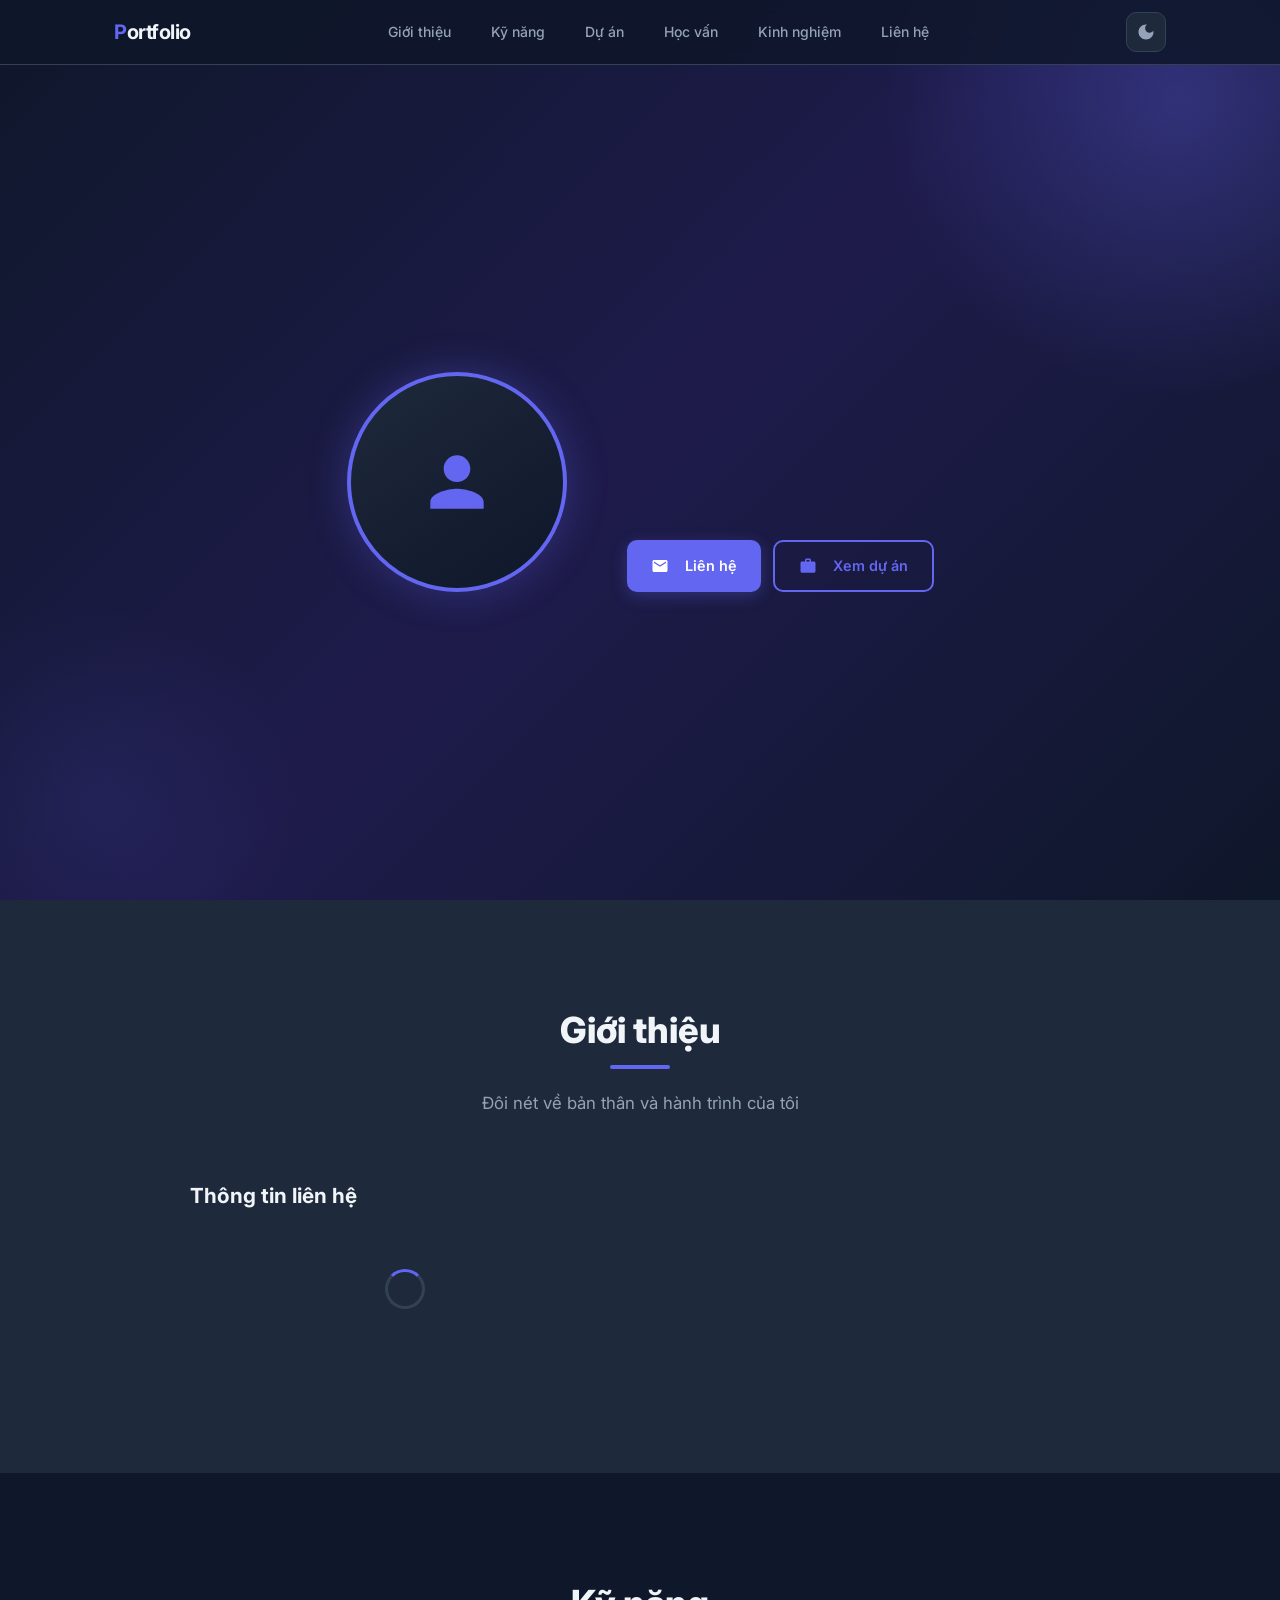
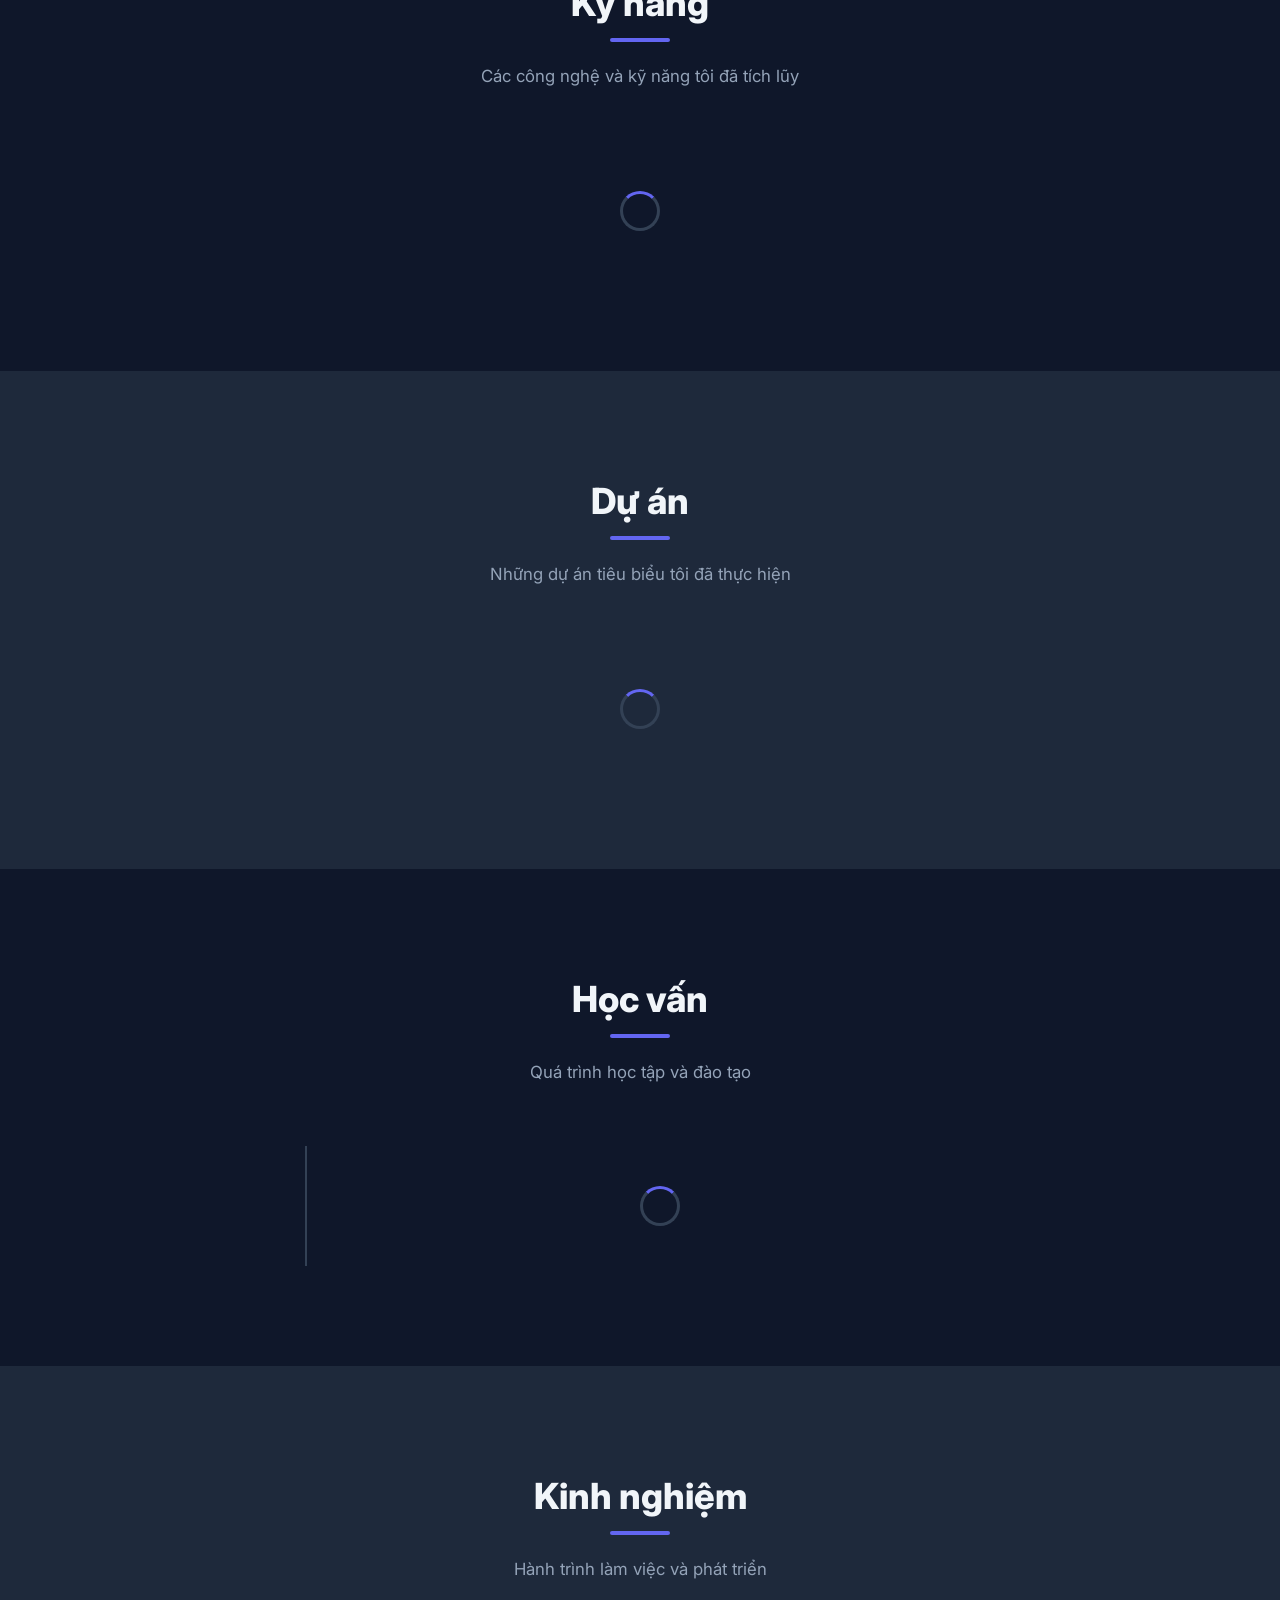
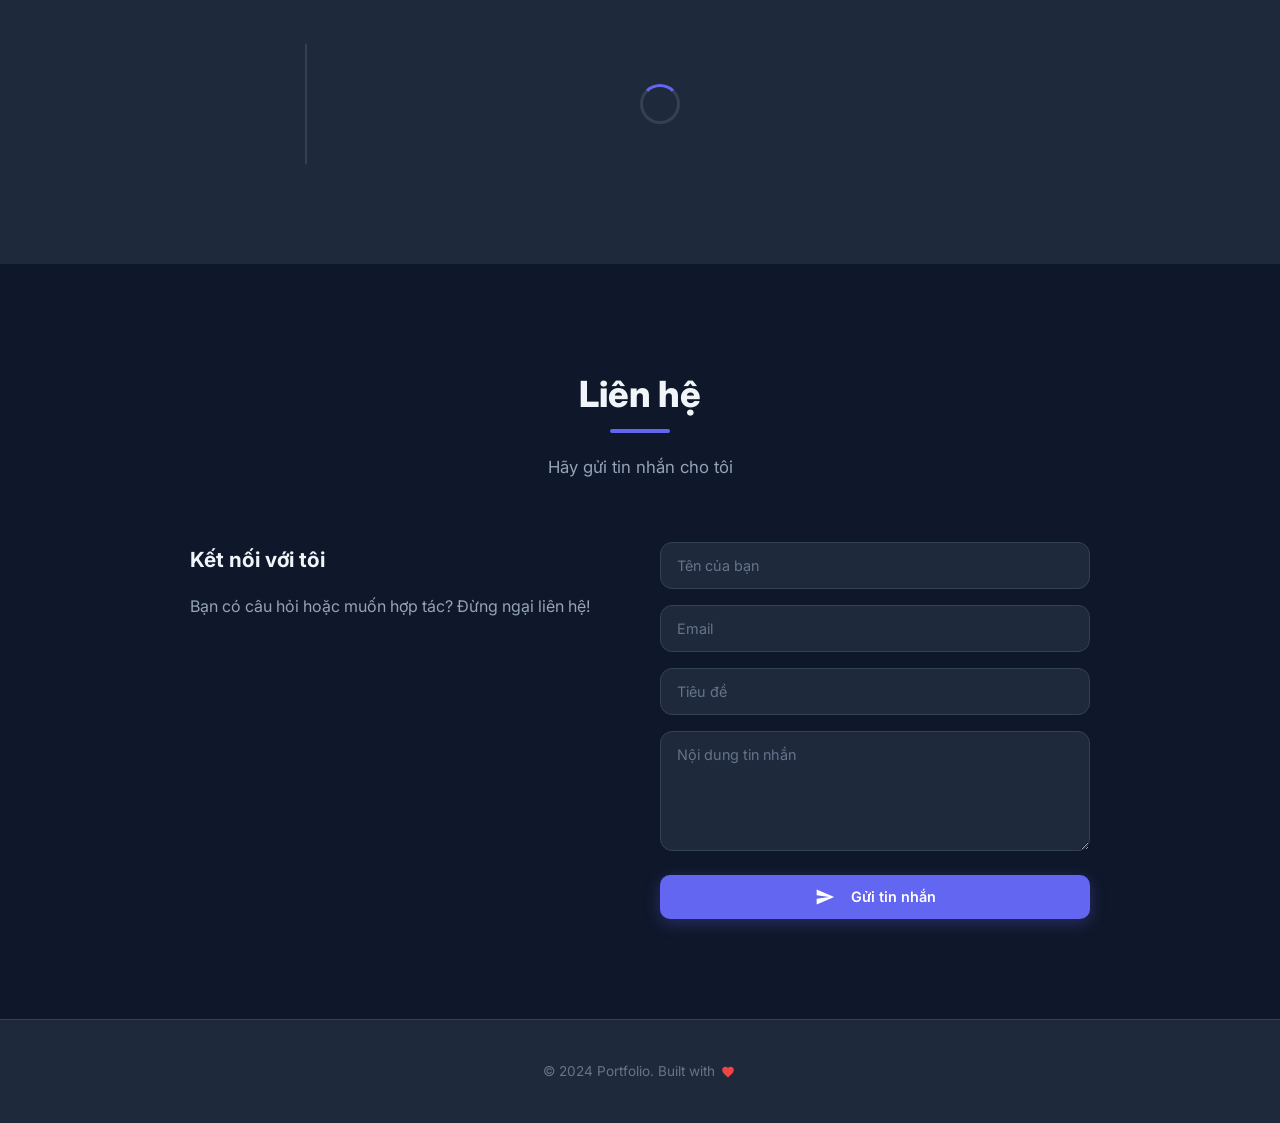
<file: profile/index.html>
<!DOCTYPE html>
<html lang="vi" data-theme="dark">
<head>
    <meta charset="UTF-8" />
    <meta name="viewport" content="width=device-width, initial-scale=1.0" />
    <meta name="description" content="Portfolio cá nhân — giới thiệu kỹ năng, dự án và kinh nghiệm của một Fullstack Developer chuyên nghiệp." />
    <meta name="keywords" content="Portfolio, Fullstack Developer, Web Development, CV Online, Trần Đình Hoàng" />
    <meta name="author" content="Trần Đình Hoàng" />

    <!-- Open Graph / Facebook / Zalo -->
    <meta property="og:type" content="website" />
    <meta property="og:url" content="https://anshin.infinityfree.me/" />
    <meta property="og:title" content="Trần Đình Hoàng — Portfolio & CV Online" />
    <meta property="og:description" content="Khám phá các dự án, kỹ năng và hành trình phát triển phần mềm của tôi. Kết nối để cùng tạo nên những sản phẩm tuyệt vời." />
    <meta property="og:image" content="https://anshin.infinityfree.me/uploads/og-preview.jpg" />
    <meta property="og:image:secure_url" content="https://anshin.infinityfree.me/uploads/og-preview.jpg" />
    <meta property="og:image:type" content="image/jpeg" />
    <meta property="og:image:width" content="1200" />
    <meta property="og:image:height" content="630" />
    <meta property="og:image:alt" content="Trần Đình Hoàng Portfolio Preview" />

    <!-- Twitter -->
    <meta property="twitter:card" content="summary_large_image" />
    <meta property="twitter:url" content="https://anshin.infinityfree.me/" />
    <meta property="twitter:title" content="Trần Đình Hoàng — Portfolio & CV Online" />
    <meta property="twitter:description" content="Khám phá các dự án, kỹ năng và hành trình phát triển phần mềm của tôi." />
    <meta property="twitter:image" content="https://anshin.infinityfree.me/uploads/og-preview.jpg" />

    <title>Trần Đình Hoàng — Portfolio</title>
    <link rel="stylesheet" href="css/style.css?v=3" />
</head>
<body>
<!-- Preloader -->
<div id="preloader" class="preloader">
    <div class="preloader-content">
        <div class="spinner"></div>
        <p>Đang tải...</p>
    </div>
</div>


<!-- Navigation -->
<nav class="navbar">
    <div class="container">
        <a href="#" class="nav-logo" id="navLogo"><span>P</span>ortfolio</a>
        <ul class="nav-links" id="navLinks">
            <li><a href="#about">Giới thiệu</a></li>
            <li><a href="#skills">Kỹ năng</a></li>
            <li><a href="#projects">Dự án</a></li>
            <li><a href="#education">Học vấn</a></li>
            <li><a href="#experience">Kinh nghiệm</a></li>
            <li><a href="#contact">Liên hệ</a></li>
        </ul>
        <div class="nav-actions">
            <button class="theme-btn" id="themeBtn" title="Đổi theme">
                <svg viewBox="0 0 24 24" style="width:20px;height:20px;fill:currentColor;"><path d="M12 3c-4.97 0-9 4.03-9 9s4.03 9 9 9 9-4.03 9-9c0-.46-.04-.92-.1-1.36-.98 1.37-2.58 2.26-4.4 2.26-3.03 0-5.5-2.47-5.5-5.5 0-1.82.89-3.42 2.26-4.4-.44-.06-.9-.1-1.36-.1z"/></svg>
            </button>
            <button class="nav-toggle" id="navToggle">
                <svg viewBox="0 0 24 24" style="width:24px;height:24px;fill:currentColor;"><path d="M3 18h18v-2H3v2zm0-5h18v-2H3v2zm0-7v2h18V6H3z"/></svg>
            </button>
        </div>
    </div>
</nav>

<!-- Hero Section -->
<section class="hero" id="hero">
    <div class="container">
        <div class="hero-content">
            <div class="hero-avatar" id="heroAvatar">
                <div class="avatar-placeholder">
                    <svg viewBox="0 0 24 24" style="width:80px;height:80px;fill:var(--accent);"><path d="M12 12c2.21 0 4-1.79 4-4s-1.79-4-4-4-4 1.79-4 4 1.79 4 4 4zm0 2c-2.67 0-8 1.34-8 4v2h16v-2c0-2.66-5.33-4-8-4z"/></svg>
                </div>
            </div>
            <div class="hero-text">
                <h1 id="heroName">&nbsp;</h1>
                <div class="title" id="heroTitle">&nbsp;</div>
                <p class="bio" id="heroBio">&nbsp;</p>
                <div class="hero-buttons">
                    <a href="#contact" class="btn btn-primary">
                        <svg viewBox="0 0 24 24" style="width:18px;height:18px;fill:currentColor;margin-right:8px;"><path d="M20 4H4c-1.1 0-1.99.9-1.99 2L2 18c0 1.1.9 2 2 2h16c1.1 0 2-.9 2-2V6c0-1.1-.9-2-2-2zm0 4l-8 5-8-5V6l8 5 8-5v2z"/></svg>
                        Liên hệ
                    </a>
                    <a href="#projects" class="btn btn-outline">
                        <svg viewBox="0 0 24 24" style="width:18px;height:18px;fill:currentColor;margin-right:8px;"><path d="M20 6h-4V4c0-1.11-.89-2-2-2h-4c-1.11 0-2 .89-2 2v2H4c-1.11 0-1.99.89-1.99 2L2 19c0 1.11.89 2 2 2h16c1.11 0 2-.89 2-2V8c0-1.11-.89-2-2-2zm-6 0h-4V4h4v2z"/></svg>
                        Xem dự án
                    </a>
                    <a href="#" id="cvDownloadBtn" class="btn btn-outline" style="display:none" download>
                        <svg viewBox="0 0 24 24" style="width:18px;height:18px;fill:currentColor;margin-right:8px;"><path d="M14 2H6c-1.1 0-1.99.9-1.99 2L4 20c0 1.1.89 2 2 2h12c1.1 0 2-.9 2-2V8l-6-6zm2 16H8v-2h8v2zm0-4H8v-2h8v2zm-3-5V3.5L18.5 9H13z"/></svg>
                        Tải CV
                    </a>
                </div>
            </div>
        </div>
    </div>
</section>

<!-- About Section -->
<section class="section" id="about">
    <div class="container">
        <div class="section-title animate-on-scroll">
            <h2>Giới thiệu</h2>
            <p>Đôi nét về bản thân và hành trình của tôi</p>
        </div>
        <div class="contact-wrapper animate-on-scroll">
            <div class="contact-info">
                <h3>Thông tin liên hệ</h3>
                <div id="contactInfoDetails">
                    <div class="loading"><div class="spinner"></div></div>
                </div>
                <div class="contact-social" id="socialLinks"></div>
            </div>
            <div>
                <p id="aboutBio" style="color:var(--text-secondary);font-size:1.05rem;line-height:1.8;"></p>
            </div>
        </div>
    </div>
</section>

<!-- Skills Section -->
<section class="section" id="skills">
    <div class="container">
        <div class="section-title animate-on-scroll">
            <h2>Kỹ năng</h2>
            <p>Các công nghệ và kỹ năng tôi đã tích lũy</p>
        </div>
        <div class="skills-grid" id="skillsContainer">
            <div class="loading"><div class="spinner"></div></div>
        </div>
    </div>
</section>

<!-- Projects Section -->
<section class="section" id="projects">
    <div class="container">
        <div class="section-title animate-on-scroll">
            <h2>Dự án</h2>
            <p>Những dự án tiêu biểu tôi đã thực hiện</p>
        </div>
        <div class="projects-grid" id="projectsContainer">
            <div class="loading"><div class="spinner"></div></div>
        </div>
    </div>
</section>

<!-- Education Section -->
<section class="section" id="education">
    <div class="container">
        <div class="section-title animate-on-scroll">
            <h2>Học vấn</h2>
            <p>Quá trình học tập và đào tạo</p>
        </div>
        <div class="timeline" id="educationContainer">
            <div class="loading"><div class="spinner"></div></div>
        </div>
    </div>
</section>

<!-- Experience Section -->
<section class="section" id="experience">
    <div class="container">
        <div class="section-title animate-on-scroll">
            <h2>Kinh nghiệm</h2>
            <p>Hành trình làm việc và phát triển</p>
        </div>
        <div class="timeline" id="experienceContainer">
            <div class="loading"><div class="spinner"></div></div>
        </div>
    </div>
</section>

<!-- Contact Section -->
<section class="section" id="contact">
    <div class="container">
        <div class="section-title animate-on-scroll">
            <h2>Liên hệ</h2>
            <p>Hãy gửi tin nhắn cho tôi</p>
        </div>
        <div class="contact-wrapper animate-on-scroll">
            <div class="contact-info">
                <h3>Kết nối với tôi</h3>
                <p>Bạn có câu hỏi hoặc muốn hợp tác? Đừng ngại liên hệ!</p>
                <div id="contactInfoDetails2"></div>
            </div>
            <form class="contact-form" id="contactForm">
                <div class="form-group">
                    <input type="text" id="contactName" placeholder="Tên của bạn" required />
                </div>
                <div class="form-group">
                    <input type="email" id="contactEmail" placeholder="Email" required />
                </div>
                <div class="form-group">
                    <input type="text" id="contactSubject" placeholder="Tiêu đề" />
                </div>
                <div class="form-group">
                    <textarea id="contactMessage" placeholder="Nội dung tin nhắn" required></textarea>
                </div>
                <div id="formMessage" class="form-message"></div>
                <button type="submit" class="btn btn-primary" style="width:100%;justify-content:center;">
                    <svg viewBox="0 0 24 24" style="width:20px;height:20px;fill:currentColor;margin-right:8px;"><path d="M2.01 21L23 12 2.01 3 2 10l15 2-15 2z"/></svg>
                    Gửi tin nhắn
                </button>
            </form>
        </div>
    </div>
</section>

<!-- Footer -->
<footer class="footer">
    <div class="container">
        <p>&copy; 2024 Portfolio. Built with <svg viewBox="0 0 24 24" style="width:14px;height:14px;fill:#ef4444;vertical-align:middle;display:inline-block;margin:0 2px;"><path d="M12 21.35l-1.45-1.32C5.4 15.36 2 12.28 2 8.5 2 5.42 4.42 3 7.5 3c1.74 0 3.41.81 4.5 2.09C13.09 3.81 14.76 3 16.5 3 19.58 3 22 5.42 22 8.5c0 3.78-3.4 6.86-8.55 11.54L12 21.35z"/></svg></p>
    </div>
</footer>

<script src="js/main.js?v=3"></script>
</body>
</html>
</file>
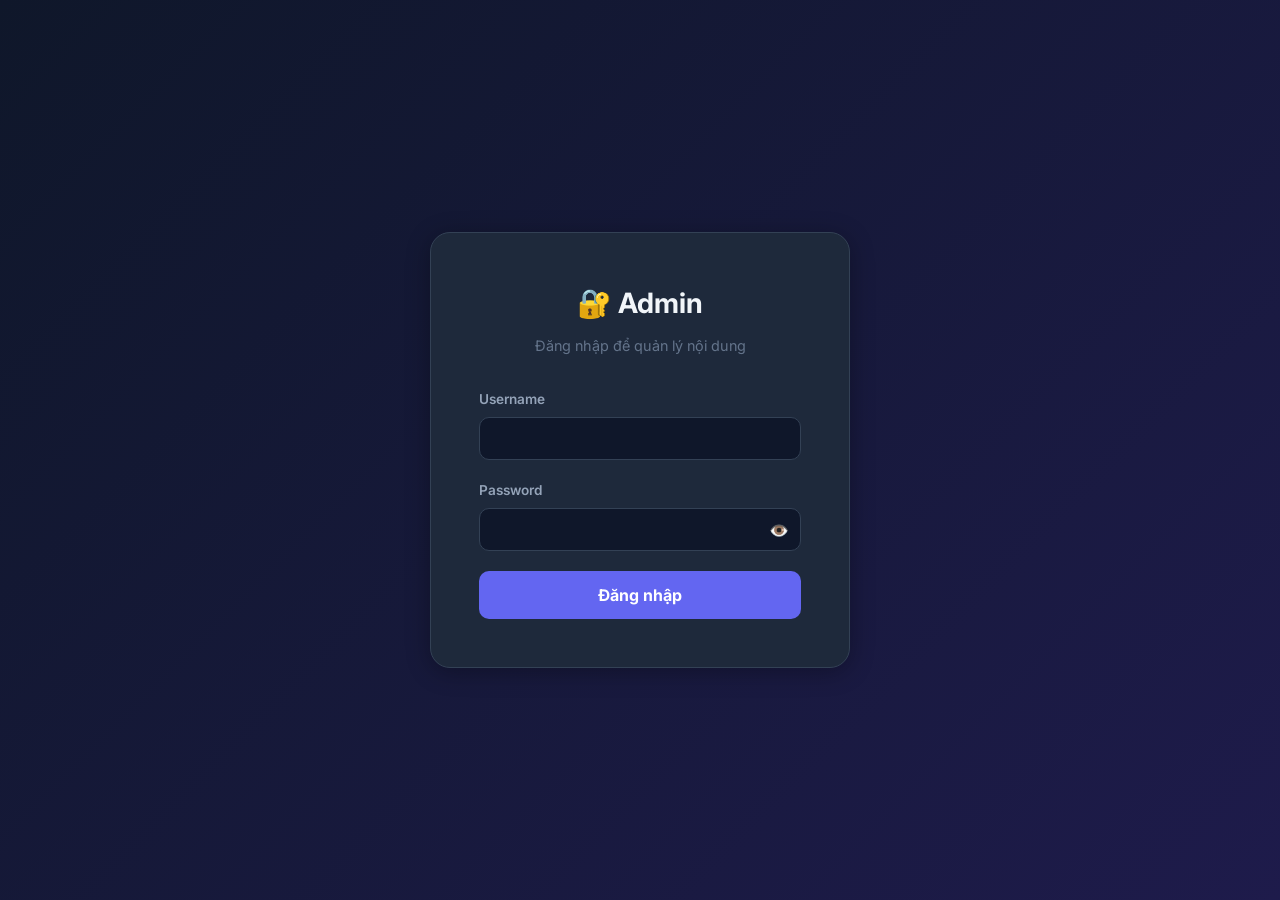
<file: profile/admin/index.html>
<!DOCTYPE html>
<html lang="vi">

<head>
    <meta charset="UTF-8" />
    <meta name="viewport" content="width=device-width, initial-scale=1.0" />
    <title>Admin — Portfolio</title>
    <link rel="stylesheet" href="../css/admin.css?v=3" />
</head>

<body>

    <!-- Loading Screen -->
    <div id="adminLoading">
        <div class="spinner"></div>
    </div>

    <!-- Login Page -->
    <div class="login-wrapper" id="loginPage">
        <div class="login-card">
            <h1>🔐 Admin</h1>
            <p class="subtitle">Đăng nhập để quản lý nội dung</p>
            <div class="login-error" id="loginError"></div>
            <form id="loginForm">
                <div class="form-group">
                    <label>Username</label>
                    <input type="text" id="loginUser" autocomplete="username" required />
                </div>
                <div class="form-group" style="position: relative;">
                    <label>Password</label>
                    <input type="password" id="loginPass" autocomplete="current-password" required />
                    <span id="togglePassword"
                        style="position: absolute; right: 12px; top: 38px; cursor: pointer; color: var(--text-muted);">👁️</span>
                </div>
                <button type="submit" class="login-btn">Đăng nhập</button>
            </form>
        </div>
    </div>

    <div class="admin-layout" id="adminLayout">
        <!-- Sidebar Overlay (Mobile) -->
        <div class="sidebar-overlay" id="sidebarOverlay"></div>
        
        <!-- Sidebar -->
        <aside class="sidebar">
            <div class="sidebar-header">
                <h2><span>⚡</span> Admin Panel</h2>
            </div>
            <nav class="sidebar-nav">
                <a href="#" data-panel="dashboard" class="active"><span class="icon">📊</span> Dashboard</a>
                <a href="#" data-panel="profile"><span class="icon">👤</span> Profile</a>
                <a href="#" data-panel="skills"><span class="icon">🎯</span> Kỹ năng</a>
                <a href="#" data-panel="projects"><span class="icon">📁</span> Dự án</a>
                <a href="#" data-panel="education"><span class="icon">🎓</span> Học vấn</a>
                <a href="#" data-panel="experience"><span class="icon">💼</span> Kinh nghiệm</a>
                <a href="#" data-panel="messages"><span class="icon">📩</span> Tin nhắn <span class="badge"
                        id="msgBadge" style="display:none">0</span></a>
                <a href="#" data-panel="settings"><span class="icon">⚙️</span> Cài đặt</a>
            </nav>
            <div class="sidebar-footer">
                <button class="logout-btn" id="logoutBtn">🚪 Đăng xuất</button>
            </div>
        </aside>

        <!-- Main Content -->
        <main class="admin-main">
            <div class="admin-header">
                <button class="mobile-toggle" id="mobileToggle">☰</button>
                <h1 id="panelTitle">Dashboard</h1>
            </div>

            <!-- Dashboard Panel -->
            <div class="admin-panel active" id="panel-dashboard">
                <div class="dashboard-cards">
                    <div class="dash-card">
                        <div class="icon">🎯</div>
                        <div class="value" id="statSkills">0</div>
                        <div class="label">Kỹ năng</div>
                    </div>
                    <div class="dash-card">
                        <div class="icon">📁</div>
                        <div class="value" id="statProjects">0</div>
                        <div class="label">Dự án</div>
                    </div>
                    <div class="dash-card">
                        <div class="icon">🎓</div>
                        <div class="value" id="statEducation">0</div>
                        <div class="label">Học vấn</div>
                    </div>
                    <div class="dash-card">
                        <div class="icon">💼</div>
                        <div class="value" id="statExperience">0</div>
                        <div class="label">Kinh nghiệm</div>
                    </div>
                    <div class="dash-card">
                        <div class="icon">📩</div>
                        <div class="value" id="statMessages">0</div>
                        <div class="label">Tin nhắn chưa đọc</div>
                    </div>
                </div>
            </div>

            <!-- Profile Panel -->
            <div class="admin-panel" id="panel-profile">
                <form class="admin-form" id="profileForm">
                    <div class="form-group">
                        <label>Avatar</label>
                        <div class="image-upload-area" id="avatarUpload">
                            <div id="avatarPreview">
                                <p>Click để upload avatar</p>
                            </div>
                        </div>
                        <input type="file" id="avatarFile" accept="image/jpeg,image/png,image/webp"
                            style="display:none" />
                        <input type="hidden" id="pf_avatar_url" />
                    </div>
                    <div class="form-row">
                        <div class="form-group"><label>Họ tên</label><input id="pf_full_name" /></div>
                        <div class="form-group"><label>Chức danh</label><input id="pf_title" /></div>
                    </div>
                    <div class="form-group"><label>Giới thiệu</label><textarea id="pf_bio"></textarea></div>
                    <div class="form-row">
                        <div class="form-group"><label>Email</label><input id="pf_email" type="email" /></div>
                        <div class="form-group"><label>Điện thoại</label><input id="pf_phone" /></div>
                    </div>
                    <div class="form-group"><label>Địa chỉ</label><input id="pf_address" /></div>
                    <div class="form-row">
                        <div class="form-group"><label>GitHub</label><input id="pf_github" /></div>
                        <div class="form-group"><label>LinkedIn</label><input id="pf_linkedin" /></div>
                    </div>
                    <div class="form-group">
                        <label>File CV (PDF/DOCX)</label>
                        <div class="cv-upload-wrapper" style="display: flex; gap: 12px; align-items: center;">
                            <input type="file" id="cvFile" accept=".pdf,.docx" style="display:none" />
                            <button type="button" class="btn-edit"
                                onclick="document.getElementById('cvFile').click()">📤 Chọn file CV</button>
                            <span id="cvFileName" style="font-size: 0.85rem; color: var(--text-secondary);">Chưa có
                                file</span>
                            <input type="hidden" id="pf_cv_url" />
                        </div>
                    </div>
                    <div class="form-row">
                        <div class="form-group"><label>Facebook</label><input id="pf_facebook" /></div>
                        <div class="form-group"><label>Website</label><input id="pf_website" /></div>
                    </div>
                    <div class="form-actions"><button type="submit" class="btn-save">💾 Lưu Profile</button></div>
                </form>
            </div>

            <!-- Skills Panel -->
            <div class="admin-panel" id="panel-skills">
                <div class="panel-header">
                    <h2>Danh sách Kỹ năng</h2>
                    <button class="btn-add" onclick="showAddForm('skill')">+ Thêm</button>
                </div>
                <table class="data-table">
                    <thead>
                        <tr>
                            <th>Tên</th>
                            <th>Level</th>
                            <th>Nhóm</th>
                            <th>Thứ tự</th>
                            <th>Thao tác</th>
                        </tr>
                    </thead>
                    <tbody id="skillsTableBody"></tbody>
                </table>
            </div>

            <!-- Projects Panel -->
            <div class="admin-panel" id="panel-projects">
                <div class="panel-header">
                    <h2>Danh sách Dự án</h2>
                    <button class="btn-add" onclick="showAddForm('project')">+ Thêm</button>
                </div>
                <table class="data-table">
                    <thead>
                        <tr>
                            <th>Tên</th>
                            <th>Tech Stack</th>
                            <th>Thứ tự</th>
                            <th>Thao tác</th>
                        </tr>
                    </thead>
                    <tbody id="projectsTableBody"></tbody>
                </table>
            </div>

            <!-- Education Panel -->
            <div class="admin-panel" id="panel-education">
                <div class="panel-header">
                    <h2>Danh sách Học vấn</h2>
                    <button class="btn-add" onclick="showAddForm('education')">+ Thêm</button>
                </div>
                <table class="data-table">
                    <thead>
                        <tr>
                            <th>Trường</th>
                            <th>Bằng cấp</th>
                            <th>Năm</th>
                            <th>Thao tác</th>
                        </tr>
                    </thead>
                    <tbody id="educationTableBody"></tbody>
                </table>
            </div>

            <!-- Experience Panel -->
            <div class="admin-panel" id="panel-experience">
                <div class="panel-header">
                    <h2>Danh sách Kinh nghiệm</h2>
                    <button class="btn-add" onclick="showAddForm('experience')">+ Thêm</button>
                </div>
                <table class="data-table">
                    <thead>
                        <tr>
                            <th>Công ty</th>
                            <th>Vị trí</th>
                            <th>Thời gian</th>
                            <th>Thao tác</th>
                        </tr>
                    </thead>
                    <tbody id="experienceTableBody"></tbody>
                </table>
            </div>

            <!-- Messages Panel -->
            <div class="admin-panel" id="panel-messages">
                <div class="panel-header">
                    <h2>Tin nhắn Liên hệ</h2>
                </div>
                <div id="messagesContainer"></div>
            </div>

            <!-- Settings Panel -->
            <div class="admin-panel" id="panel-settings">
                <form class="admin-form" id="settingsForm">
                    <div class="form-group">
                        <label>Theme mặc định</label>
                        <select id="settingTheme">
                            <option value="dark">🌙 Dark</option>
                            <option value="light">☀️ Light</option>
                            <option value="ocean">🌊 Ocean</option>
                        </select>
                    </div>
                    <div class="form-group">
                        <label>Tiêu đề trang</label>
                        <input id="settingSiteTitle" />
                    </div>
                    <div class="form-actions"><button type="submit" class="btn-save">💾 Lưu cài đặt</button></div>
                </form>
                <hr style="border-color:var(--border);margin:32px 0" />
                <h3 style="margin-bottom:16px">🔑 Đổi mật khẩu</h3>
                <div class="admin-form">
                    <div class="form-group"><label>Mật khẩu hiện tại</label><input type="password" id="currentPass" />
                    </div>
                    <div class="form-group"><label>Mật khẩu mới</label><input type="password" id="newPass" /></div>
                    <div class="form-actions"><button type="button" class="btn-save" onclick="changePassword()">Đổi mật
                            khẩu</button></div>
                </div>
            </div>
            
            <!-- Edit/Add Form Panel -->
            <div class="admin-panel" id="panel-form">
                <div id="editFormContent"></div>
            </div>
        </main>
    </div>

    <!-- Delete Confirmation Modal -->
    <div class="modal-overlay" id="deleteModal">
        <div class="modal">
            <h3>⚠️ Xác nhận xóa</h3>
            <p>Bạn có chắc chắn muốn xóa mục này? Hành động này không thể hoàn tác.</p>
            <div class="modal-actions">
                <button class="btn-cancel" id="cancelDelete">Hủy</button>
                <button class="btn-confirm-delete" id="confirmDelete">Xóa</button>
            </div>
        </div>
    </div>

    <script src="../js/admin.js?v=3"></script>
</body>

</html>
</file>
<file: profile/css/style.css>
/* ============================================
   style.css — Theme & Global Styles
   ============================================ */
@import url('https://fonts.googleapis.com/css2?family=Inter:wght@300;400;500;600;700;800;900&display=swap');

/* --- CSS Variables: Dark Theme (default) --- */
:root {
    --font-main: 'Inter', sans-serif;
    --bg-primary: #0f172a;
    --bg-secondary: #1e293b;
    --bg-card: #1e293b;
    --bg-card-hover: #334155;
    --text-primary: #f1f5f9;
    --text-secondary: #94a3b8;
    --text-muted: #64748b;
    --accent: #6366f1;
    --accent-hover: #818cf8;
    --accent-glow: rgba(99,102,241,0.3);
    --border: #334155;
    --gradient-hero: linear-gradient(135deg, #0f172a 0%, #1e1b4b 50%, #0f172a 100%);
    --gradient-card: linear-gradient(145deg, #1e293b, #0f172a);
    --shadow: 0 4px 24px rgba(0,0,0,0.3);
    --shadow-lg: 0 8px 40px rgba(0,0,0,0.4);
    --radius: 12px;
    --radius-lg: 20px;
    --nav-bg: rgba(15,23,42,0.85);
    --progress-bg: #334155;
    --timeline-line: #334155;
    --scrollbar-bg: #1e293b;
    --scrollbar-thumb: #475569;
}

/* --- Light Theme --- */
[data-theme="light"] {
    --bg-primary: #f8fafc;
    --bg-secondary: #ffffff;
    --bg-card: #ffffff;
    --bg-card-hover: #f1f5f9;
    --text-primary: #0f172a;
    --text-secondary: #475569;
    --text-muted: #94a3b8;
    --accent: #6366f1;
    --accent-hover: #4f46e5;
    --accent-glow: rgba(99,102,241,0.15);
    --border: #e2e8f0;
    --gradient-hero: linear-gradient(135deg, #f8fafc 0%, #e0e7ff 50%, #f8fafc 100%);
    --gradient-card: linear-gradient(145deg, #ffffff, #f1f5f9);
    --shadow: 0 4px 24px rgba(0,0,0,0.08);
    --shadow-lg: 0 8px 40px rgba(0,0,0,0.12);
    --nav-bg: rgba(248,250,252,0.85);
    --progress-bg: #e2e8f0;
    --timeline-line: #cbd5e1;
    --scrollbar-bg: #f1f5f9;
    --scrollbar-thumb: #cbd5e1;
}

/* --- Ocean Theme --- */
[data-theme="ocean"] {
    --bg-primary: #0c1222;
    --bg-secondary: #122040;
    --bg-card: #122040;
    --bg-card-hover: #1a3060;
    --text-primary: #e0f2fe;
    --text-secondary: #7dd3fc;
    --text-muted: #38bdf8;
    --accent: #0ea5e9;
    --accent-hover: #38bdf8;
    --accent-glow: rgba(14,165,233,0.3);
    --border: #1e3a5f;
    --gradient-hero: linear-gradient(135deg, #0c1222 0%, #0c4a6e 50%, #0c1222 100%);
    --gradient-card: linear-gradient(145deg, #122040, #0c1222);
    --shadow: 0 4px 24px rgba(0,0,0,0.4);
    --shadow-lg: 0 8px 40px rgba(0,0,0,0.5);
    --nav-bg: rgba(12,18,34,0.85);
    --progress-bg: #1e3a5f;
    --timeline-line: #1e3a5f;
    --scrollbar-bg: #122040;
    --scrollbar-thumb: #1e3a5f;
}

/* --- Reset & Base --- */
*, *::before, *::after { box-sizing: border-box; margin: 0; padding: 0; }

html {
    scroll-behavior: smooth;
    scrollbar-width: thin;
    scrollbar-color: var(--scrollbar-thumb) var(--scrollbar-bg);
}

body {
    font-family: var(--font-main);
    background: var(--bg-primary);
    color: var(--text-primary);
    line-height: 1.7;
    overflow-x: hidden;
    transition: background 0.4s ease, color 0.4s ease;
}

a { color: var(--accent); text-decoration: none; transition: color 0.3s; }
a:hover { color: var(--accent-hover); }

img { max-width: 100%; height: auto; display: block; }

.container {
    max-width: 1100px;
    margin: 0 auto;
    padding: 0 24px;
}

/* --- Navigation --- */
.navbar {
    position: fixed;
    top: 0; left: 0; right: 0;
    z-index: 1000;
    background: var(--nav-bg);
    backdrop-filter: blur(20px);
    border-bottom: 1px solid var(--border);
    padding: 0 24px;
    transition: all 0.3s;
}

.navbar .container {
    display: flex;
    align-items: center;
    justify-content: space-between;
    height: 64px;
}

.nav-logo {
    font-size: 1.25rem;
    font-weight: 700;
    color: var(--text-primary);
    letter-spacing: -0.5px;
}

.nav-logo span { color: var(--accent); }

.nav-links {
    display: flex;
    list-style: none;
    gap: 8px;
}

.nav-links a {
    color: var(--text-secondary);
    padding: 8px 16px;
    border-radius: 8px;
    font-size: 0.875rem;
    font-weight: 500;
    transition: all 0.3s;
}

.nav-links a:hover,
.nav-links a.active {
    color: var(--accent);
    background: var(--accent-glow);
}

.nav-actions {
    display: flex;
    align-items: center;
    gap: 8px;
}

.theme-btn {
    background: var(--bg-card);
    border: 1px solid var(--border);
    color: var(--text-secondary);
    width: 40px; height: 40px;
    border-radius: 10px;
    cursor: pointer;
    display: flex;
    align-items: center;
    justify-content: center;
    font-size: 1.1rem;
    transition: all 0.3s;
}

.theme-btn:hover {
    border-color: var(--accent);
    color: var(--accent);
    transform: scale(1.05);
}

.nav-toggle {
    display: none;
    background: none;
    border: none;
    color: var(--text-primary);
    font-size: 1.5rem;
    cursor: pointer;
}

/* --- Hero Section --- */
.hero {
    min-height: 100vh;
    display: flex;
    align-items: center;
    background: var(--gradient-hero);
    padding-top: 64px;
    position: relative;
    overflow: hidden;
}

.hero::before {
    content: '';
    position: absolute;
    width: 600px; height: 600px;
    background: radial-gradient(circle, var(--accent-glow) 0%, transparent 70%);
    top: -200px; right: -200px;
    border-radius: 50%;
    animation: float 8s ease-in-out infinite;
}

.hero::after {
    content: '';
    position: absolute;
    width: 400px; height: 400px;
    background: radial-gradient(circle, rgba(99,102,241,0.1) 0%, transparent 70%);
    bottom: -100px; left: -100px;
    border-radius: 50%;
    animation: float 10s ease-in-out infinite reverse;
}

@keyframes float {
    0%, 100% { transform: translateY(0) scale(1); }
    50% { transform: translateY(-30px) scale(1.05); }
}

.hero-content {
    display: flex;
    align-items: center;
    gap: 60px;
    position: relative;
    z-index: 1;
}

.hero-avatar {
    flex-shrink: 0;
}

.hero-avatar img {
    width: 220px; height: 220px;
    border-radius: 50%;
    object-fit: cover;
    border: 4px solid var(--accent);
    box-shadow: 0 0 40px var(--accent-glow);
    transition: transform 0.5s, opacity 0.5s ease-out;
    opacity: 0; /* Hiện mượt khi JS load xong */
}

.hero-avatar img.loaded {
    opacity: 1;
}

.hero-avatar img:hover { transform: scale(1.05) rotate(2deg); }

.hero-avatar .avatar-placeholder {
    width: 220px; height: 220px;
    border-radius: 50%;
    background: var(--gradient-card);
    border: 4px solid var(--accent);
    display: flex;
    align-items: center;
    justify-content: center;
    font-size: 4rem;
    color: var(--accent);
    box-shadow: 0 0 40px var(--accent-glow);
}

.hero-text h1 {
    font-size: 3rem;
    font-weight: 800;
    line-height: 1.2;
    margin-bottom: 8px;
    background: linear-gradient(135deg, var(--text-primary), var(--accent));
    -webkit-background-clip: text;
    -webkit-text-fill-color: transparent;
    background-clip: text;
}

.hero-text .title {
    font-size: 1.25rem;
    color: var(--accent);
    font-weight: 600;
    margin-bottom: 16px;
}

.hero-text .bio {
    font-size: 1.05rem;
    color: var(--text-secondary);
    max-width: 500px;
    margin-bottom: 24px;
}

.hero-buttons {
    display: flex;
    gap: 12px;
    flex-wrap: wrap;
}

.btn {
    display: inline-flex;
    align-items: center;
    gap: 8px;
    padding: 12px 24px;
    border-radius: 10px;
    font-weight: 600;
    font-size: 0.9rem;
    cursor: pointer;
    border: none;
    transition: all 0.3s;
    font-family: var(--font-main);
}

.btn-primary {
    background: var(--accent);
    color: #fff;
    box-shadow: 0 4px 16px var(--accent-glow);
}

.btn-primary:hover {
    background: var(--accent-hover);
    transform: translateY(-2px);
    box-shadow: 0 6px 24px var(--accent-glow);
}

.btn-outline {
    background: transparent;
    color: var(--accent);
    border: 2px solid var(--accent);
}

.btn-outline:hover {
    background: var(--accent);
    color: #fff;
    transform: translateY(-2px);
}

/* --- Section Base --- */
.section {
    padding: 100px 0;
    position: relative;
}

.section-title {
    text-align: center;
    margin-bottom: 60px;
}

.section-title h2 {
    font-size: 2.25rem;
    font-weight: 800;
    margin-bottom: 12px;
    position: relative;
    display: inline-block;
}

.section-title h2::after {
    content: '';
    position: absolute;
    bottom: -8px;
    left: 50%;
    transform: translateX(-50%);
    width: 60px;
    height: 4px;
    background: var(--accent);
    border-radius: 2px;
}

.section-title p {
    color: var(--text-secondary);
    font-size: 1.05rem;
    max-width: 500px;
    margin: 16px auto 0;
}

.section:nth-child(even) { background: var(--bg-secondary); }

/* --- Skills Section --- */
.skills-grid {
    display: grid;
    grid-template-columns: repeat(auto-fit, minmax(300px, 1fr));
    gap: 24px;
}

.skill-category h3 {
    font-size: 1.1rem;
    font-weight: 700;
    margin-bottom: 20px;
    color: var(--accent);
    text-transform: uppercase;
    letter-spacing: 1px;
    font-size: 0.85rem;
}

.skill-item {
    margin-bottom: 18px;
}

.skill-info {
    display: flex;
    justify-content: space-between;
    margin-bottom: 6px;
    font-size: 0.9rem;
}

.skill-info .skill-name { font-weight: 500; }
.skill-info .skill-level { color: var(--text-muted); }

.skill-bar {
    height: 8px;
    background: var(--progress-bg);
    border-radius: 4px;
    overflow: hidden;
}

.skill-bar-fill {
    height: 100%;
    background: linear-gradient(90deg, var(--accent), var(--accent-hover));
    border-radius: 4px;
    width: 0;
    transition: width 1.2s cubic-bezier(0.25, 0.46, 0.45, 0.94);
}

/* --- Projects Section --- */
.projects-grid {
    display: grid;
    grid-template-columns: repeat(auto-fit, minmax(320px, 1fr));
    gap: 24px;
}

.project-card {
    background: var(--gradient-card);
    border: 1px solid var(--border);
    border-radius: var(--radius-lg);
    overflow: hidden;
    transition: all 0.4s;
}

.project-card:hover {
    transform: translateY(-6px);
    box-shadow: var(--shadow-lg);
    border-color: var(--accent);
}

.project-image {
    width: 100%;
    height: 200px;
    object-fit: cover;
    background: var(--bg-card);
}

.project-image-placeholder {
    width: 100%;
    height: 200px;
    background: var(--gradient-card);
    display: flex;
    align-items: center;
    justify-content: center;
    font-size: 3rem;
    color: var(--text-muted);
}

.project-body {
    padding: 24px;
}

.project-body h3 {
    font-size: 1.15rem;
    font-weight: 700;
    margin-bottom: 8px;
}

.project-body p {
    color: var(--text-secondary);
    font-size: 0.9rem;
    margin-bottom: 16px;
    line-height: 1.6;
}

.project-tech {
    display: flex;
    flex-wrap: wrap;
    gap: 6px;
    margin-bottom: 16px;
}

.project-tech span {
    background: var(--accent-glow);
    color: var(--accent);
    padding: 4px 10px;
    border-radius: 6px;
    font-size: 0.75rem;
    font-weight: 600;
}

.project-links {
    display: flex;
    gap: 12px;
}

.project-links a {
    font-size: 0.85rem;
    font-weight: 600;
    display: flex;
    align-items: center;
    gap: 4px;
}

/* --- Timeline (Education & Experience) --- */
.timeline {
    position: relative;
    max-width: 700px;
    margin: 0 auto;
    padding-left: 40px;
}

.timeline::before {
    content: '';
    position: absolute;
    left: 15px;
    top: 0;
    bottom: 0;
    width: 2px;
    background: var(--timeline-line);
}

.timeline-item {
    position: relative;
    margin-bottom: 40px;
    padding: 24px;
    background: var(--gradient-card);
    border: 1px solid var(--border);
    border-radius: var(--radius);
    transition: all 0.3s;
}

.timeline-item:hover {
    border-color: var(--accent);
    box-shadow: var(--shadow);
}

.timeline-item::before {
    content: '';
    position: absolute;
    left: -33px;
    top: 30px;
    width: 12px;
    height: 12px;
    background: var(--accent);
    border-radius: 50%;
    border: 3px solid var(--bg-primary);
    box-shadow: 0 0 10px var(--accent-glow);
}

.timeline-item h3 {
    font-size: 1.1rem;
    font-weight: 700;
    margin-bottom: 4px;
}

.timeline-item .subtitle {
    color: var(--accent);
    font-weight: 600;
    font-size: 0.9rem;
    margin-bottom: 4px;
}

.timeline-item .date {
    color: var(--text-muted);
    font-size: 0.8rem;
    margin-bottom: 8px;
}

.timeline-item p {
    color: var(--text-secondary);
    font-size: 0.9rem;
}

/* --- Contact Section --- */
.contact-wrapper {
    display: grid;
    grid-template-columns: 1fr 1fr;
    gap: 40px;
    max-width: 900px;
    margin: 0 auto;
}

.contact-info h3 {
    font-size: 1.3rem;
    margin-bottom: 16px;
}

.contact-info p {
    color: var(--text-secondary);
    margin-bottom: 24px;
}

.contact-detail {
    display: flex;
    align-items: center;
    gap: 12px;
    margin-bottom: 16px;
    color: var(--text-secondary);
    font-size: 0.9rem;
}

.contact-detail .icon {
    width: 40px; height: 40px;
    background: var(--accent-glow);
    border-radius: 10px;
    display: flex;
    align-items: center;
    justify-content: center;
    color: var(--accent);
    flex-shrink: 0;
}

.contact-detail .icon svg {
    width: 20px;
    height: 20px;
    fill: currentColor;
}

.social-link svg {
    width: 20px;
    height: 20px;
    fill: currentColor;
}

.contact-social {
    display: flex;
    gap: 12px;
    margin-top: 24px;
}

.social-link {
    width: 44px; height: 44px;
    background: var(--bg-card);
    border: 1px solid var(--border);
    border-radius: 10px;
    display: flex;
    align-items: center;
    justify-content: center;
    color: var(--text-secondary);
    font-size: 1.1rem;
    transition: all 0.3s;
}

.social-link:hover {
    background: var(--accent);
    color: #fff;
    border-color: var(--accent);
    transform: translateY(-3px);
}

.contact-form {
    display: flex;
    flex-direction: column;
    gap: 16px;
}

.form-group { position: relative; }

.form-group input,
.form-group textarea {
    width: 100%;
    padding: 14px 16px;
    background: var(--bg-card);
    border: 1px solid var(--border);
    border-radius: var(--radius);
    color: var(--text-primary);
    font-family: var(--font-main);
    font-size: 0.9rem;
    transition: all 0.3s;
    outline: none;
}

.form-group input:focus,
.form-group textarea:focus {
    border-color: var(--accent);
    box-shadow: 0 0 0 3px var(--accent-glow);
}

.form-group textarea { resize: vertical; min-height: 120px; }

.form-group input::placeholder,
.form-group textarea::placeholder { color: var(--text-muted); }

.form-message {
    padding: 12px;
    border-radius: var(--radius);
    font-size: 0.9rem;
    display: none;
}

.form-message.success {
    display: block;
    background: rgba(34,197,94,0.15);
    color: #22c55e;
    border: 1px solid rgba(34,197,94,0.3);
}

.form-message.error {
    display: block;
    background: rgba(239,68,68,0.15);
    color: #ef4444;
    border: 1px solid rgba(239,68,68,0.3);
}

/* --- Footer --- */
.footer {
    padding: 40px 0;
    text-align: center;
    border-top: 1px solid var(--border);
    background: var(--bg-secondary);
}

.footer p {
    color: var(--text-muted);
    font-size: 0.85rem;
}

/* --- Scroll Animations --- */
.animate-on-scroll {
    opacity: 0;
    transform: translateY(30px);
    transition: opacity 0.6s ease, transform 0.6s ease;
}

.animate-on-scroll.visible {
    opacity: 1;
    transform: translateY(0);
}

/* --- Loading Spinner --- */
.loading {
    display: flex;
    justify-content: center;
    padding: 40px;
}

.spinner {
    width: 40px; height: 40px;
    border: 3px solid var(--border);
    border-top-color: var(--accent);
    border-radius: 50%;
    animation: spin 0.8s linear infinite;
}

@keyframes spin {
    to { transform: rotate(360deg); }
}

/* --- Preloader --- */
.preloader {
    position: fixed;
    top: 0; left: 0; right: 0; bottom: 0;
    background: var(--bg-primary);
    z-index: 9999;
    display: flex;
    align-items: center;
    justify-content: center;
    transition: opacity 0.5s ease, visibility 0.5s;
}

.preloader-content {
    text-align: center;
}

.preloader-content .spinner {
    margin: 0 auto 16px;
    width: 50px;
    height: 50px;
}

.preloader-content p {
    color: var(--text-secondary);
    font-weight: 500;
    letter-spacing: 1px;
    animation: pulse 1.5s ease-in-out infinite;
}

@keyframes pulse {
    0%, 100% { opacity: 1; }
    50% { opacity: 0.5; }
}

.preloader.fade-out {
    opacity: 0;
    visibility: hidden;
}

/* --- Responsive --- */
@media (max-width: 768px) {
    .hero-content {
        flex-direction: column;
        text-align: center;
    }
    .hero-text h1 { font-size: 2rem; }
    .hero-buttons { justify-content: center; }
    .nav-links { display: none; }
    .nav-links.open {
        display: flex;
        flex-direction: column;
        position: absolute;
        top: 64px; left: 0; right: 0;
        background: var(--nav-bg);
        backdrop-filter: blur(20px);
        padding: 16px;
        border-bottom: 1px solid var(--border);
    }
    .nav-toggle { display: block; }
    .contact-wrapper { grid-template-columns: 1fr; }
    .skills-grid { grid-template-columns: 1fr; }
    .projects-grid { grid-template-columns: 1fr; }
    .timeline { padding-left: 30px; }
    .hero-avatar img,
    .hero-avatar .avatar-placeholder { width: 160px; height: 160px; }
}

@media (max-width: 480px) {
    .container { padding: 0 16px; }
    .section { padding: 60px 0; }
    .hero-text h1 { font-size: 1.6rem; }
    .section-title h2 { font-size: 1.75rem; }
}
</file>
<file: profile/css/admin.css>
/* ============================================
   admin.css — Admin Panel Styles
   ============================================ */
@import url('https://fonts.googleapis.com/css2?family=Inter:wght@300;400;500;600;700;800&display=swap');

:root {
    --font-main: 'Inter', sans-serif;
    --bg-primary: #0f172a;
    --bg-secondary: #1e293b;
    --bg-card: #1e293b;
    --text-primary: #f1f5f9;
    --text-secondary: #94a3b8;
    --text-muted: #64748b;
    --accent: #6366f1;
    --accent-hover: #818cf8;
    --accent-glow: rgba(99,102,241,0.3);
    --border: #334155;
    --radius: 12px;
    --shadow: 0 4px 24px rgba(0,0,0,0.3);
    --danger: #ef4444;
    --success: #22c55e;
    --warning: #f59e0b;
    --sidebar-width: 260px;
}

*, *::before, *::after { box-sizing: border-box; margin: 0; padding: 0; }

body {
    font-family: var(--font-main);
    background: var(--bg-primary);
    color: var(--text-primary);
    line-height: 1.6;
}

/* --- Login Page --- */
.login-wrapper {
    display: none; /* Ẩn mặc định để check auth trước */
    min-height: 100vh;
    align-items: center;
    justify-content: center;
    background: linear-gradient(135deg, #0f172a, #1e1b4b);
}

.login-card {
    background: var(--bg-secondary);
    border: 1px solid var(--border);
    border-radius: 20px;
    padding: 48px;
    width: 100%;
    max-width: 420px;
    box-shadow: var(--shadow);
}

.login-card h1 {
    text-align: center;
    font-size: 1.75rem;
    margin-bottom: 8px;
}

.login-card .subtitle {
    text-align: center;
    color: var(--text-muted);
    margin-bottom: 32px;
    font-size: 0.9rem;
}

.login-card .form-group {
    margin-bottom: 20px;
}

.login-card label {
    display: block;
    font-size: 0.85rem;
    font-weight: 600;
    margin-bottom: 6px;
    color: var(--text-secondary);
}

.login-card input {
    width: 100%;
    padding: 12px 16px;
    background: var(--bg-primary);
    border: 1px solid var(--border);
    border-radius: 10px;
    color: var(--text-primary);
    font-family: var(--font-main);
    font-size: 0.9rem;
    outline: none;
    transition: border-color 0.3s;
}

.login-card input:focus {
    border-color: var(--accent);
    box-shadow: 0 0 0 3px var(--accent-glow);
}

.login-error {
    color: var(--danger);
    font-size: 0.85rem;
    text-align: center;
    margin-bottom: 12px;
    display: none;
}

.login-btn {
    width: 100%;
    padding: 14px;
    background: var(--accent);
    color: #fff;
    border: none;
    border-radius: 10px;
    font-weight: 700;
    font-size: 1rem;
    cursor: pointer;
    transition: all 0.3s;
    font-family: var(--font-main);
}

.login-btn:hover {
    background: var(--accent-hover);
    transform: translateY(-1px);
}

/* --- Admin Layout --- */
.admin-layout {
    display: none;
    min-height: 100vh;
}

.admin-layout.active,
.login-wrapper.active { display: flex; }

/* --- Loading Overlay --- */
#adminLoading {
    position: fixed;
    top:0; left:0; right:0; bottom:0;
    background: var(--bg-primary);
    display: flex;
    align-items: center;
    justify-content: center;
    z-index: 9999;
}
.spinner {
    width: 40px;
    height: 40px;
    border: 3px solid rgba(99,102,241,0.2);
    border-top-color: var(--accent);
    border-radius: 50%;
    animation: spin 0.8s linear infinite;
}
@keyframes spin { to { transform: rotate(360deg); } }

/* --- Avatar Fade-in --- */
.image-upload-area img {
    max-width: 100%;
    max-height: 200px;
    border-radius: 10px;
    animation: fadeIn 0.5s ease-out;
}
@keyframes fadeIn {
    from { opacity: 0; transform: scale(0.95); }
    to { opacity: 1; transform: scale(1); }
}

/* --- Sidebar --- */
.sidebar {
    width: var(--sidebar-width);
    background: var(--bg-secondary);
    border-right: 1px solid var(--border);
    position: fixed;
    top: 0; left: 0; bottom: 0;
    display: flex;
    flex-direction: column;
    z-index: 100;
    transition: transform 0.3s;
}
 
 .sidebar-overlay {
     position: fixed;
     top: 0; left: 0; right: 0; bottom: 0;
     background: rgba(0,0,0,0.5);
     backdrop-filter: blur(2px);
     z-index: 90;
     opacity: 0;
     visibility: hidden;
     transition: all 0.3s ease;
 }
 
 .sidebar-overlay.active {
     opacity: 1;
     visibility: visible;
 }

.sidebar-header {
    padding: 20px 24px;
    border-bottom: 1px solid var(--border);
}

.sidebar-header h2 {
    font-size: 1.15rem;
    font-weight: 700;
}

.sidebar-header h2 span { color: var(--accent); }

.sidebar-nav {
    flex: 1;
    padding: 16px 12px;
    overflow-y: auto;
}

.sidebar-nav a {
    display: flex;
    align-items: center;
    gap: 12px;
    padding: 10px 16px;
    color: var(--text-secondary);
    border-radius: 10px;
    font-size: 0.9rem;
    font-weight: 500;
    margin-bottom: 4px;
    transition: all 0.2s;
    text-decoration: none;
}

.sidebar-nav a:hover,
.sidebar-nav a.active {
    background: var(--accent-glow);
    color: var(--accent);
}

.sidebar-nav a .icon { font-size: 1.15rem; width: 24px; text-align: center; }

.sidebar-nav a .badge {
    margin-left: auto;
    background: var(--danger);
    color: #fff;
    font-size: 0.7rem;
    padding: 2px 8px;
    border-radius: 10px;
    font-weight: 700;
}

.sidebar-footer {
    padding: 16px 24px;
    border-top: 1px solid var(--border);
}

.logout-btn {
    width: 100%;
    padding: 10px;
    background: rgba(239,68,68,0.15);
    color: var(--danger);
    border: 1px solid rgba(239,68,68,0.3);
    border-radius: 10px;
    cursor: pointer;
    font-weight: 600;
    font-size: 0.85rem;
    font-family: var(--font-main);
    transition: all 0.3s;
}

.logout-btn:hover {
    background: var(--danger);
    color: #fff;
}

/* --- Main Content --- */
.admin-main {
    margin-left: var(--sidebar-width);
    flex: 1;
    padding: 32px;
    min-height: 100vh;
}

.admin-header {
    display: flex;
    justify-content: space-between;
    align-items: center;
    margin-bottom: 32px;
}

.admin-header h1 {
    font-size: 1.5rem;
    font-weight: 700;
}

.mobile-toggle {
    display: none;
    background: var(--bg-card);
    border: 1px solid var(--border);
    color: var(--text-primary);
    width: 40px; height: 40px;
    border-radius: 10px;
    cursor: pointer;
    font-size: 1.25rem;
}

/* --- Dashboard Cards --- */
.dashboard-cards {
    display: grid;
    grid-template-columns: repeat(auto-fit, minmax(200px, 1fr));
    gap: 20px;
    margin-bottom: 32px;
}

.dash-card {
    background: var(--bg-card);
    border: 1px solid var(--border);
    border-radius: var(--radius);
    padding: 24px;
    transition: all 0.3s;
}

.dash-card:hover {
    border-color: var(--accent);
    transform: translateY(-2px);
}

.dash-card .icon {
    font-size: 2rem;
    margin-bottom: 12px;
}

.dash-card .value {
    font-size: 2rem;
    font-weight: 800;
    margin-bottom: 4px;
}

.dash-card .label {
    color: var(--text-muted);
    font-size: 0.85rem;
}

/* --- Content Panels --- */
.admin-panel {
    display: none;
    background: var(--bg-card);
    border: 1px solid var(--border);
    border-radius: var(--radius);
    padding: 24px;
}

.admin-panel.active { 
    display: block; 
    animation: panelFadeIn 0.4s ease-out;
}
 
 @keyframes panelFadeIn {
     from { opacity: 0; transform: translateY(10px); }
     to { opacity: 1; transform: translateY(0); }
 }

.panel-header {
    display: flex;
    justify-content: space-between;
    align-items: center;
    margin-bottom: 24px;
}

.panel-header h2 {
    font-size: 1.2rem;
    font-weight: 700;
}

/* --- Forms --- */
.admin-form { display: grid; gap: 16px; }

.admin-form .form-row {
    display: grid;
    grid-template-columns: 1fr 1fr;
    gap: 16px;
}

.admin-form .form-group { display: flex; flex-direction: column; }

.admin-form label {
    font-size: 0.8rem;
    font-weight: 600;
    color: var(--text-secondary);
    margin-bottom: 6px;
    text-transform: uppercase;
    letter-spacing: 0.5px;
}

.admin-form input,
.admin-form textarea,
.admin-form select {
    padding: 10px 14px;
    background: var(--bg-primary);
    border: 1px solid var(--border);
    border-radius: 8px;
    color: var(--text-primary);
    font-family: var(--font-main);
    font-size: 0.9rem;
    outline: none;
    transition: border-color 0.3s;
}

.admin-form input:focus,
.admin-form textarea:focus,
.admin-form select:focus {
    border-color: var(--accent);
}

.admin-form textarea {
    resize: vertical;
    min-height: 100px;
}

.form-actions {
    display: flex;
    gap: 12px;
    margin-top: 8px;
}

.btn-save {
    padding: 10px 24px;
    background: var(--accent);
    color: #fff;
    border: none;
    border-radius: 8px;
    font-weight: 600;
    cursor: pointer;
    font-family: var(--font-main);
    transition: all 0.3s;
}

.btn-save:hover { background: var(--accent-hover); }

.btn-add {
    padding: 8px 20px;
    background: var(--accent);
    color: #fff;
    border: none;
    border-radius: 8px;
    font-weight: 600;
    cursor: pointer;
    font-family: var(--font-main);
    font-size: 0.85rem;
    transition: all 0.3s;
}

.btn-add:hover { background: var(--accent-hover); }

.btn-danger {
    padding: 6px 14px;
    background: rgba(239,68,68,0.15);
    color: var(--danger);
    border: 1px solid rgba(239,68,68,0.3);
    border-radius: 6px;
    cursor: pointer;
    font-size: 0.8rem;
    font-family: var(--font-main);
    transition: all 0.3s;
}

.btn-danger:hover { background: var(--danger); color: #fff; }

.btn-edit {
    padding: 6px 14px;
    background: var(--accent-glow);
    color: var(--accent);
    border: 1px solid rgba(99,102,241,0.3);
    border-radius: 6px;
    cursor: pointer;
    font-size: 0.8rem;
    font-family: var(--font-main);
    transition: all 0.3s;
}

.btn-edit:hover { background: var(--accent); color: #fff; }

/* --- Data Table --- */
.data-table {
    width: 100%;
    border-collapse: collapse;
    margin-top: 16px;
}

.data-table th {
    text-align: left;
    padding: 10px 12px;
    font-size: 0.75rem;
    text-transform: uppercase;
    letter-spacing: 0.5px;
    color: var(--text-muted);
    border-bottom: 1px solid var(--border);
}

.data-table td {
    padding: 12px;
    border-bottom: 1px solid var(--border);
    font-size: 0.9rem;
    vertical-align: middle;
}

.data-table tr:hover td {
    background: rgba(99,102,241,0.05);
}

.table-actions {
    display: flex;
    gap: 8px;
}

/* --- Modal --- */
.modal-overlay {
    position: fixed;
    top: 0; left: 0; right: 0; bottom: 0;
    background: rgba(0,0,0,0.6);
    backdrop-filter: blur(4px);
    display: none;
    align-items: center; /* Sẽ đổi thành flex-start nếu modal quá cao */
    justify-content: center;
    z-index: 1000;
    padding: 20px;
    overflow-y: auto;
}

.modal-overlay.active { display: flex; }

.modal {
    background: var(--bg-secondary);
    border: 1px solid var(--border);
    border-radius: 16px;
    padding: 32px;
    max-width: 600px;
    width: 100%;
    box-shadow: 0 20px 60px rgba(0,0,0,0.5);
    max-height: calc(100vh - 40px);
    overflow-y: auto;
    position: relative;
    margin: auto;
    /* Ẩn thanh cuộn nhưng vẫn cho phép cuộn */
    -ms-overflow-style: none;  /* IE and Edge */
    scrollbar-width: none;  /* Firefox */
}

.modal::-webkit-scrollbar {
    display: none; /* Chrome, Safari and Opera */
}

.modal h3 { margin-bottom: 12px; }
.modal p { color: var(--text-secondary); margin-bottom: 24px; font-size: 0.9rem; }

.modal-actions {
    display: flex;
    gap: 12px;
    justify-content: flex-end;
}

.btn-cancel {
    padding: 10px 20px;
    background: var(--bg-primary);
    color: var(--text-secondary);
    border: 1px solid var(--border);
    border-radius: 8px;
    cursor: pointer;
    font-family: var(--font-main);
    transition: all 0.3s;
}

.btn-cancel:hover { border-color: var(--text-secondary); }

.btn-confirm-delete {
    padding: 10px 20px;
    background: var(--danger);
    color: #fff;
    border: none;
    border-radius: 8px;
    cursor: pointer;
    font-weight: 600;
    font-family: var(--font-main);
    transition: all 0.3s;
}

.btn-confirm-delete:hover { opacity: 0.9; }

/* --- Toast Notification --- */
.toast {
    position: fixed;
    bottom: 24px;
    right: 24px;
    padding: 14px 24px;
    border-radius: 10px;
    font-size: 0.9rem;
    font-weight: 500;
    z-index: 2000;
    transform: translateY(100px);
    opacity: 0;
    transition: all 0.4s;
}

.toast.show { transform: translateY(0); opacity: 1; }

.toast.success {
    background: rgba(34,197,94,0.2);
    color: var(--success);
    border: 1px solid rgba(34,197,94,0.3);
}

.toast.error {
    background: rgba(239,68,68,0.2);
    color: var(--danger);
    border: 1px solid rgba(239,68,68,0.3);
}

/* --- Messages Panel --- */
.message-item {
    padding: 16px;
    border: 1px solid var(--border);
    border-radius: 10px;
    margin-bottom: 12px;
    transition: all 0.3s;
}

.message-item.unread {
    border-left: 3px solid var(--accent);
    background: rgba(99,102,241,0.05);
}

.message-header {
    display: flex;
    justify-content: space-between;
    margin-bottom: 8px;
}

.message-header strong { font-size: 0.95rem; }

.message-header .date {
    color: var(--text-muted);
    font-size: 0.8rem;
}

.message-email {
    color: var(--accent);
    font-size: 0.85rem;
    margin-bottom: 4px;
}

.message-subject {
    font-weight: 600;
    margin-bottom: 4px;
}

.message-body {
    color: var(--text-secondary);
    font-size: 0.9rem;
    margin-bottom: 12px;
}

.message-actions { display: flex; gap: 8px; }

/* --- Image Upload --- */
.image-upload-area {
    border: 2px dashed var(--border);
    border-radius: 10px;
    padding: 24px;
    text-align: center;
    cursor: pointer;
    transition: all 0.3s;
}

.image-upload-area:hover { border-color: var(--accent); }

.image-upload-area img {
    max-width: 200px;
    max-height: 200px;
    margin: 0 auto;
    border-radius: 8px;
}

/* --- Responsive --- */
@media (max-width: 768px) {
    .sidebar {
        transform: translateX(-100%);
    }
    .sidebar.open { transform: translateX(0); }
    .admin-main { margin-left: 0; }
    .mobile-toggle { display: flex; align-items: center; justify-content: center; }
    .admin-form .form-row { grid-template-columns: 1fr; }
    .dashboard-cards { grid-template-columns: 1fr 1fr; }
    .data-table { font-size: 0.8rem; }
    .data-table th, .data-table td { padding: 8px; }
}

@media (max-width: 480px) {
    .admin-main { padding: 16px; }
    .dashboard-cards { grid-template-columns: 1fr; }
}
</file>
